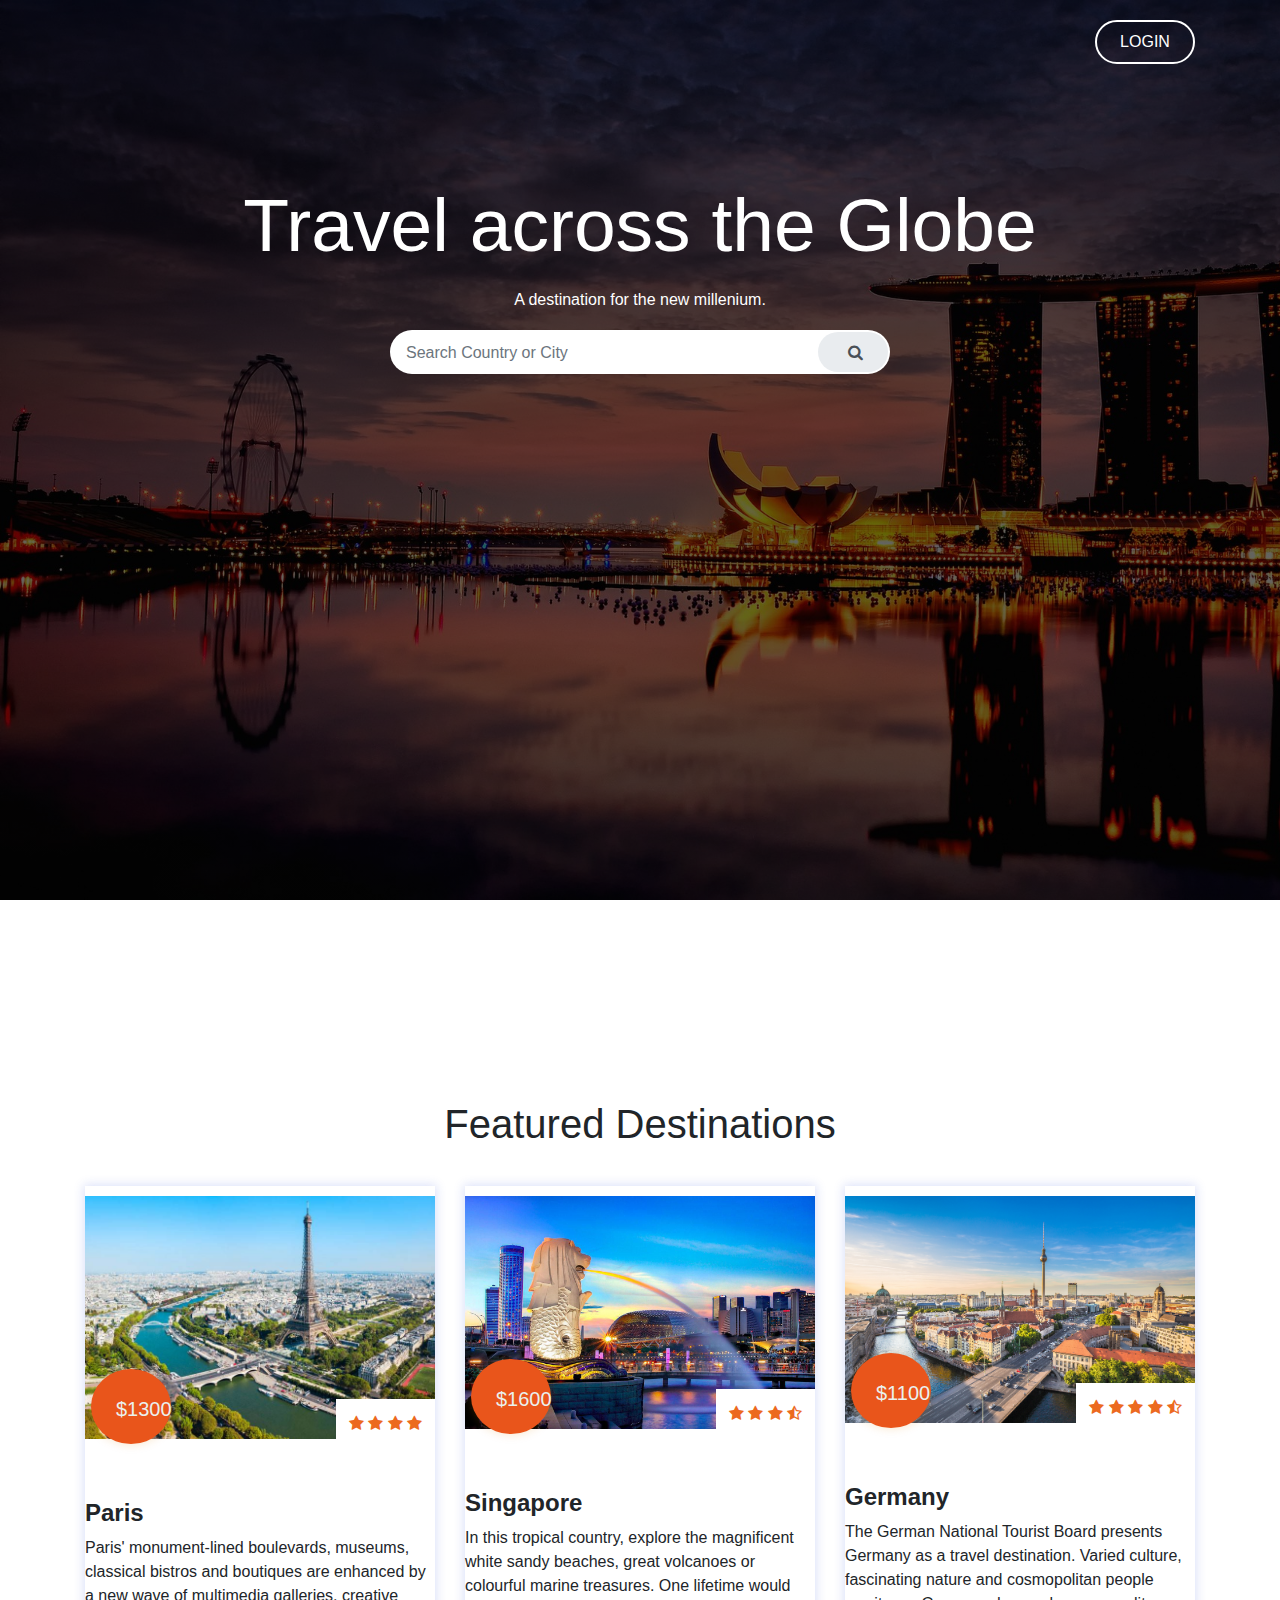
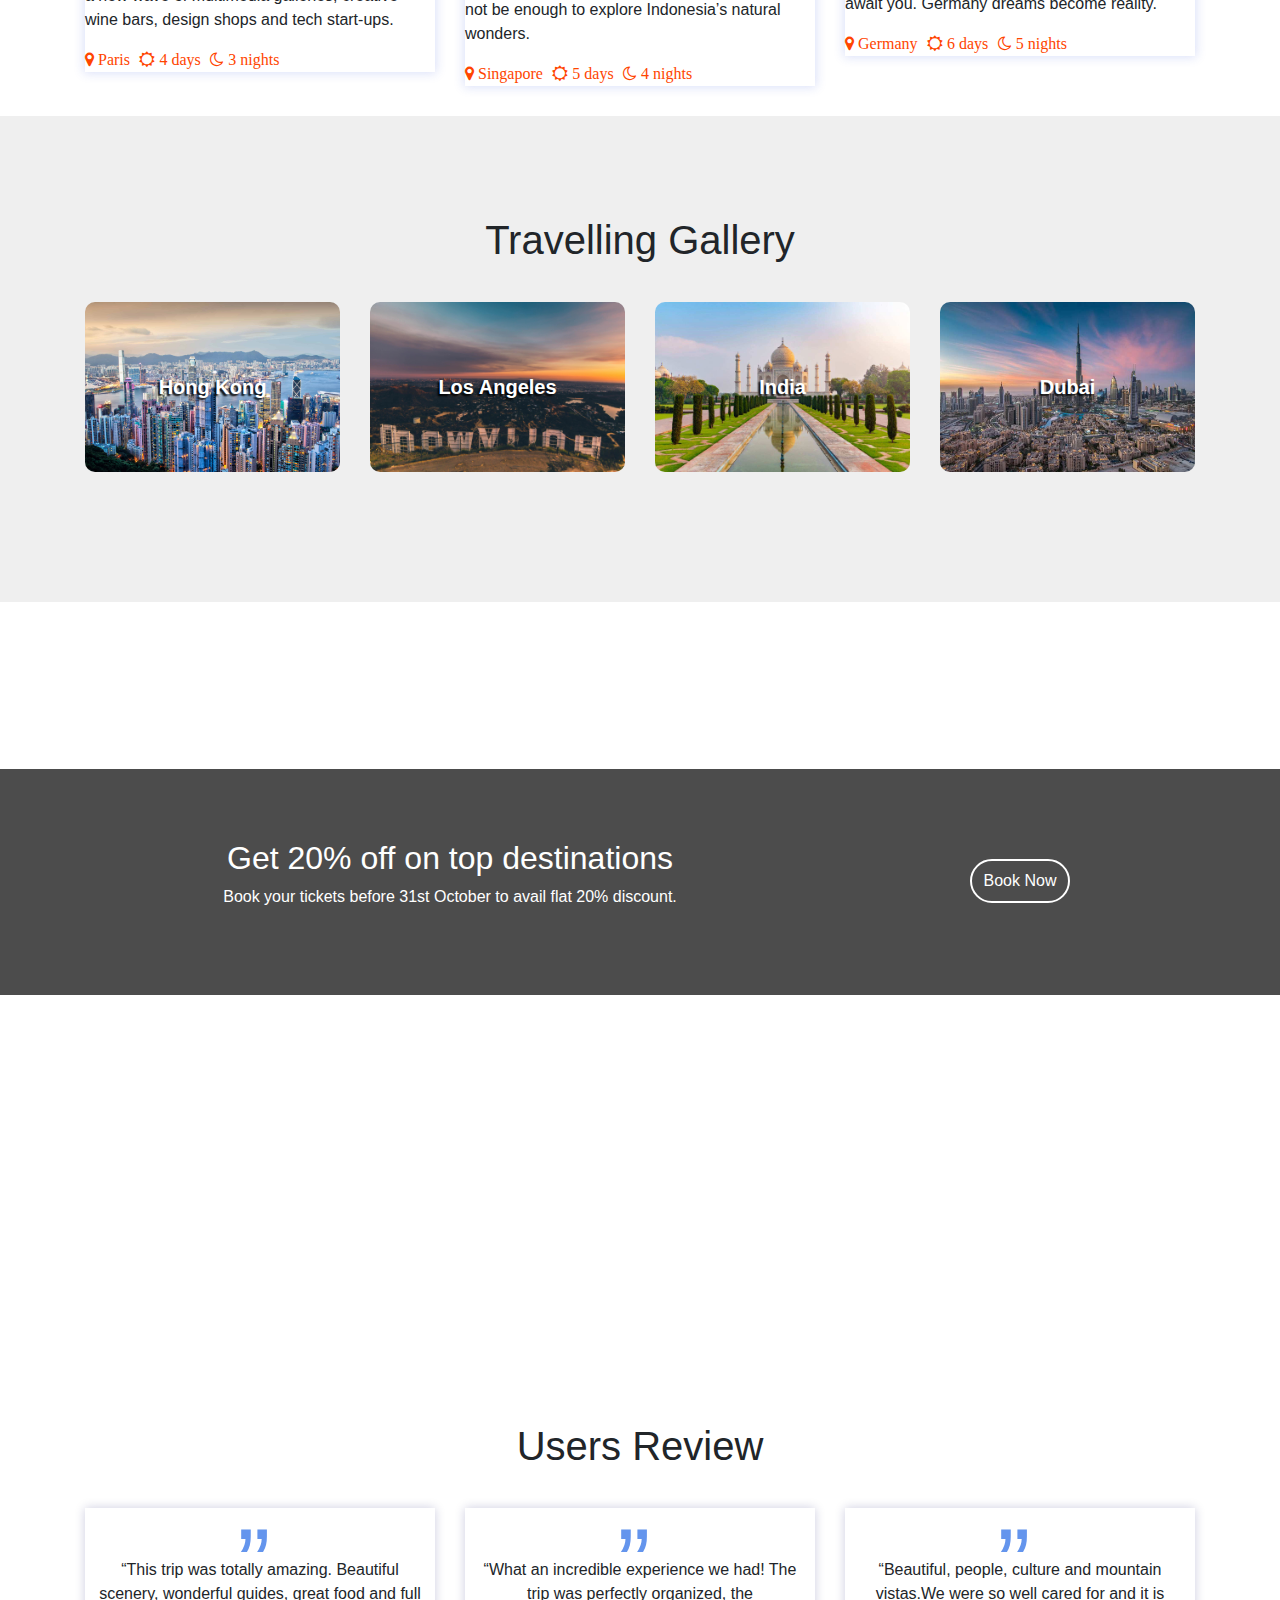
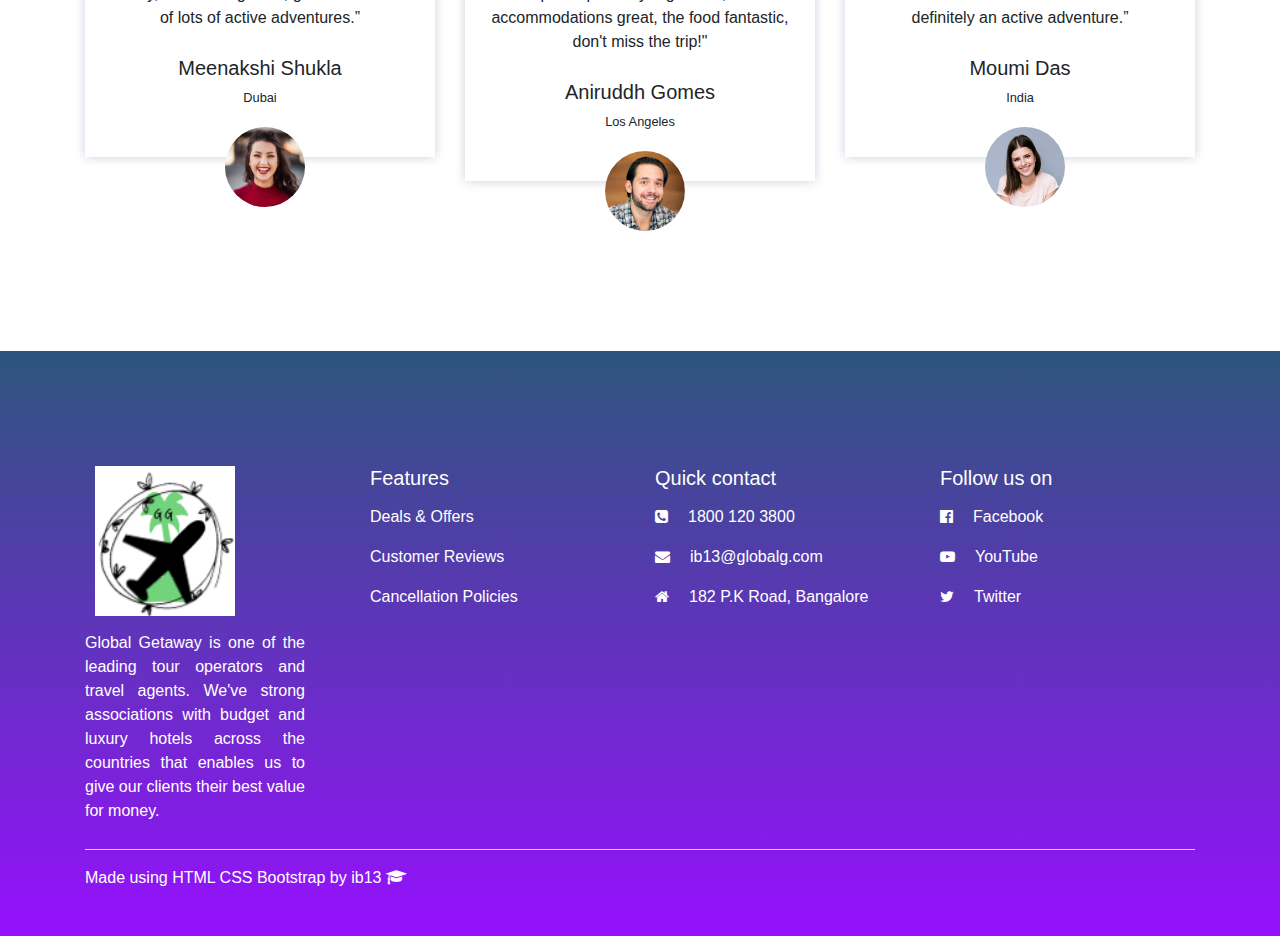
<file: index.html>
<html>

<head>
    <title> Global Getaway</title>
    <link rel="stylesheet" href="style.css">
    <meta name="viewport" content="width=device-width, initial-scale=1.0">
    <link rel="stylesheet" href="https://stackpath.bootstrapcdn.com/bootstrap/4.5.2/css/bootstrap.min.css">
    <link rel="stylesheet" href="https://stackpath.bootstrapcdn.com/font-awesome/4.7.0/css/font-awesome.min.css">
</head>

<body>
    <section class="header">
        <div class="container">
            <a href="login.html">
                <button type="button" class="login-btn">LOGIN</button>
            </a>
        </div>
        <h1>Travel across the Globe</h1>
        <p>A destination for the new millenium.</p>
        <div class="input-group">
            <input tyoe="text" class="form-control" placeholder="Search Country or City">
            <div class="input-group-append">
                <button type="submit" class="input-group-text btn">&nbsp;&nbsp;&nbsp;&nbsp;<i class="fa fa-search"></i></button>
            </div>
        </div>
    </section>
    <section class="features"></section>
    <h1>Featured Destinations</h1>
    <div class="container">
        <section class="row">
            <div class="col-md-4">
                <div class="feature-box">
                    <div class="feature-img">
                        <img src="images/1.jpg">
                        <div class="price">
                            <p>$1300</p>
                        </div>
                        <div class="rating">
                            <i class="fa fa-star"></i>
                            <i class="fa fa-star"></i>
                            <i class="fa fa-star"></i>
                            <i class="fa fa-star"></i>

                        </div>
                    </div>
                    <div class="feature-details">
                        <h4>Paris</h4>
                        <p>Paris' monument-lined boulevards, museums, classical bistros and boutiques are enhanced by a new wave of multimedia galleries, creative wine bars, design shops and tech start-ups.</p>
                        <div>
                            <span>
                                <i class="fa fa-map-marker"> Paris</i>
                                <i class="fa fa-sun-o"> 4 days</i>
                                <i class="fa fa-moon-o"> 3 nights</i>
                            </span>
                        </div>
                    </div>

                </div>
            </div>

            <div class="col-md-4">
                <div class="feature-box">
                    <div class="feature-img">
                        <img src="images/2.jpg">
                        <div class="price">
                            <p>$1600</p>
                        </div>
                        <div class="rating">
                            <i class="fa fa-star"></i>
                            <i class="fa fa-star"></i>
                            <i class="fa fa-star"></i>
                            <i class="fa fa-star-half-o"></i>

                        </div>
                    </div>
                    <div class="feature-details">
                        <h4>Singapore</h4>
                        <p>In this tropical country, explore the magnificent white sandy beaches, great volcanoes or colourful marine treasures. One lifetime would not be enough to explore Indonesia’s natural wonders.</p>
                        <div>
                            <span>
                                    <i class="fa fa-map-marker"> Singapore</i>
                                    <i class="fa fa-sun-o"> 5 days</i>
                                    <i class="fa fa-moon-o"> 4 nights</i>
                                </span>
                        </div>
                    </div>

                </div>
            </div>
            <div class="col-md-4">
                <div class="feature-box">
                    <div class="feature-img">
                        <img src="images/3.jpg">
                        <div class="price">
                            <p>$1100</p>
                        </div>
                        <div class="rating">
                            <i class="fa fa-star"></i>
                            <i class="fa fa-star"></i>
                            <i class="fa fa-star"></i>
                            <i class="fa fa-star"></i>
                            <i class="fa fa-star-half-o"></i>
                        </div>
                    </div>
                    <div class="feature-details">
                        <h4>Germany</h4>
                        <p>The German National Tourist Board presents Germany as a travel destination. Varied culture, fascinating nature and cosmopolitan people await you. Germany dreams become reality.</p>
                        <span>
                            <span>
                                <i class="fa fa-map-marker"> Germany</i> </span>
                        <i class="fa fa-sun-o"> 6 days</i></span>
                        <i class="fa fa-moon-o"> 5 nights</i>
                        </span>
                    </div>
                </div>
            </div>
    </div>
    </div>
    </div>
    </section>
    <section class="gallery">
        <h1>Travelling Gallery</h1>
        <div class="container">
            <div class="row">
                <div class="col-md-3">
                    <div class="gallery-box">
                        <img src="images\4.jpg">
                        <h4>Hong Kong</h4>
                    </div>
                </div>
                <div class="col-md-3">
                    <div class="gallery-box">
                        <img src="images\5.jpg">
                        <h4>Los Angeles</h4>
                    </div>
                </div>

                <div class="col-md-3">
                    <div class="gallery-box">
                        <img src="images\7.jpg">
                        <h4>India</h4>
                    </div>
                </div>
                <div class="col-md-3">
                    <div class="gallery-box">
                        <img src="images\6.jpg">
                        <h4>Dubai</h4>
                    </div>
                </div>
            </div>
        </div>
    </section>
    <section class="banner">
        <div class="banner-highlights">
            <div class="container">
                <div class="row">
                    <div class="col-md-8">
                        <h2>Get 20% off on top destinations</h2>
                        <p>Book your tickets before 31st October to avail flat 20% discount.</p>
                    </div>
                    <div class="col-md-4">
                        <button type="button" class="booking-btn">Book Now</button>
                    </div>
                </div>
            </div>
        </div>
        </div>
    </section>
    <section class="users-feedback">
        <h1>Users Review</h1>
        <div class="container">
            <div class="row">
                <div class="col-md-4">
                    <div class="user-review">
                        <p>“This trip was totally amazing. Beautiful scenery, wonderful guides, great food and full of lots of active adventures.”</p>
                        <h5>Meenakshi Shukla</h5>
                        <small>Dubai</small>
                    </div>
                    <img src="images/user1.jpg">
                </div>
                <div class="col-md-4">
                    <div class="user-review">
                        <p>“What an incredible experience we had! The trip was perfectly organized, the accommodations great, the food fantastic, don't miss the trip!"</p>
                        <h5>Aniruddh Gomes</h5>
                        <small>Los Angeles</small>
                    </div>
                    <img src="images/user2.jpg">
                </div>

                <div class="col-md-4">
                    <div class="user-review">
                        <p>“Beautiful, people, culture and mountain vistas.We were so well cared for and it is definitely an active adventure.”</p>
                        <h5>Moumi Das</h5>
                        <small>India</small>
                    </div>
                    <img src="images/user3.jpg">
                </div>
            </div>
        </div>
        </div>
    </section>
    <section class="footer">
        <div class="container">
            <div class="row">
                <div class="col-md-3">
                    <img src="images/icon.PNG" class="footer-logo">
                    <p>Global Getaway is one of the leading tour operators and travel agents. We've strong associations with budget and luxury hotels across the countries that enables us to give our clients their best value for money.</p>
                </div>
                <div class="col-md-3">
                    <h4>Features</h4>
                    <p>Deals & Offers</p>
                    <p>Customer Reviews</p>
                    <p>Cancellation Policies</p>
                </div>
                <div class="col-md-3">
                    <h4>Quick contact</h4>
                    <p><i class="fa fa-phone-square"></i>1800 120 3800</i>
                    </p>
                    <p><i class="fa fa-envelope"></i>ib13@globalg.com</p>
                    <p><i class="fa fa-home"></i>182 P.K Road, Bangalore</p>
                </div>
                <div class="col-md-3">
                    <h4>Follow us on</h4>
                    <p><i class="fa fa-facebook-official"></i>Facebook</i>
                    </p>
                    <p><i class="fa fa-youtube-play"></i>YouTube</p>
                    <p><i class="fa fa-twitter"></i>Twitter</p>
                </div>

            </div>
            <hr>
            <p class="copyright">
                Made using HTML CSS Bootstrap by ib13 <i class="fa fa-graduation-cap"></i></p>
        </div>
    </section>
</body>

</html>
</file>
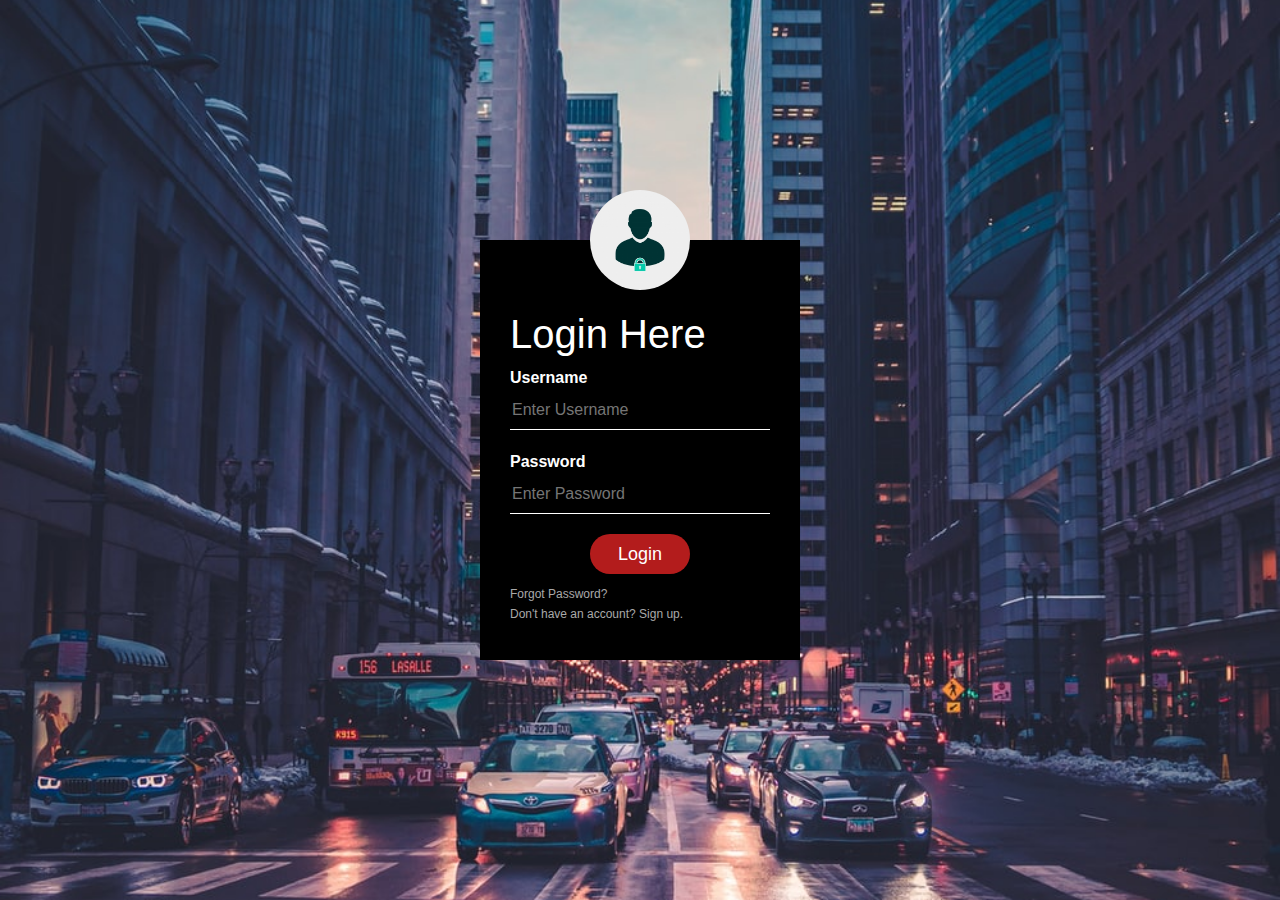
<file: login.html>
<html>

<head>
    <title>Login</title>
    <link rel="stylesheet" href="login.css">
    <meta name="viewport" content="width=device-width, initial-scale=1.0">
    <link rel="stylesheet" href="https://stackpath.bootstrapcdn.com/bootstrap/4.5.2/css/bootstrap.min.css">
</head>

<body>
    <div class="loginbox">
        <img src="images/usericon.jpg" class="user-login">
        <h1>Login Here</h1>
        <form>
            <p>Username</p>
            <input type="text" name="" placeholder="Enter Username" id="email">
            <p>Password</p>
            <input type="password" name="" placeholder="Enter Password" id="password">
            <button id="login" class="login-btn">Login</button><br>
            <a href="#">Forgot Password?</a><br>
            <a href="#">Don't have an account? Sign up.</a>
        </form>
    </div>

</body>


</html>
</file>
<file: style.css>
* {
    padding: 0;
    margin: 0;
}

.header {
    height: 100%;
    background-image: linear-gradient(rgba(0, 0, 0, 0.6), rgba(0, 0, 0, 0.6)), url(images/banner5.jpg);
    background-size: cover;
    background-position: justify;
    background-attachment: fixed;
    padding-top: 20px;
    text-align: center;
    color: #fff;
}

.header img {
    width: 90px;
    float: left;
}

.login-btn {
    width: 100px;
    padding: 8px 0;
    outline: none !important;
    border: 2px solid #fff;
    border-radius: 50px;
    background: transparent;
    color: #fff;
    float: right;
}

.header h1 {
    padding-top: 160px;
    padding-bottom: 0;
    font-size: 75px;
}

.header p {
    margin: 18px 0;
}

.input-group {
    width: 90% !important;
    max-width: 500px;
    border-radius: 30px;
    background: #fff;
    margin: auto;
    padding: 2px;
}

.form-control {
    border: 0 !important;
    border-radius: 30px 0 0 30px !important;
    margin: 2px;
    padding-top: 20px;
    box-shadow: none !important;
}

.input-group-text {
    width: 70px;
    border: 0 !important;
    color: rgb(0, 0, 0);
    padding: 20px;
    padding-top: 20px;
    border-radius: 20px !important;
    box-shadow: none;
    align-content: center;
}


/*FEATURES*/

.features {
    padding: 100px 0;
}

h1 {
    text-align: center;
    padding-bottom: 30px;
    padding-top: 0%;
}

.feature-img img {
    width: 100%;
}

.price {
    width: 80px;
    height: 75px;
    color: #eaf1ee;
    background: rgb(233, 85, 27);
    border-radius: 100%;
    padding: 25px;
    box-shadow: 0 0 10px 1px rgba(221, 133, 2, 0.18);
    position: absolute;
    left: 6px;
    font-size: 20px;
    bottom: -5px;
}

.feature-img {
    position: relative;
    padding-top: 10px;
}

.rating {
    padding: 13px;
    float: left;
    background: rgb(255, 255, 255);
    color: #ec6a1f;
    bottom: -10px;
    right: 0px;
    position: absolute;
}

.features .fa {
    font-size: 15px;
    color: #1f3d90;
}

.feature-details {
    padding-top: 40px;
    text-align: justify;
}

.feature-details p {
    text-align: left;
}

.feature-details h4 {
    font-weight: 600;
    margin-top: 20px;
}

.feature-details .fa {
    margin-right: 5px;
    color: orangered;
    font-weight: 380;
}

.feature-box {
    box-shadow: 0 0 10px 1px rgba(37, 73, 214, 0.18);
    margin-bottom: 30px;
}

.gallery {
    padding: 100px 0;
    background: #efefef;
}

.gallery-box img {
    width: 100%;
    border-radius: 10px;
    cursor: pointer;
    transition: 1s;
}

.gallery-box img:hover {
    transform: scale(1.1);
}

.gallery-box h4 {
    display: block;
    color: #fff;
    text-shadow: -2px 2px 2px #000;
    font-weight: 600;
    font-size: 20px;
    position: absolute;
    top: 50%;
    text-align: center;
    left: 50%;
    transform: translate(-50%, -50%);
}

.gallery-box {
    position: relative;
    margin-bottom: 30px;
}

.banner {
    height: 80%;
    background-image: url(images/banner3.jpg);
    background-position: center;
    background-size: cover;
    background-attachment: fixed;
    padding-top: 13%;
}

.banner-highlights {
    padding: 70px 0;
    background: rgba(0, 0, 0, 0.7);
    text-align: center;
    color: #fff;
}

.booking-btn {
    width: 100px;
    padding: 8px 0;
    outline: none;
    border: 2px solid #fff;
    border-radius: 50px;
    background: transparent;
    color: #fff;
    margin-top: 20px;
}

.users-feedback {
    padding: 100px 0;
}

.user-review {
    text-align: center;
    box-shadow: 0 0 10px 0 rgba(0, 0, 100, 0.2);
    padding-bottom: 50px;
}

.user-review p {
    padding: 50px 10px 10px 10px;
}

.users-feedback img {
    width: 80px;
    height: 80px;
    border-radius: 50%;
    position: relative;
    margin: -30px 0 20px 40%;
}

.user-review p::before {
    content: '\201d';
    display: block;
    position: absolute;
    font-size: 100px;
    color: #6495ed;
    font-family: sans-serif;
    left: 44%;
    top: -20px;
}

.footer {
    padding: 100px 20px 30px;
    background-image: linear-gradient(#2d557d, #9610fd);
    color: #fff;
}

.footer-logo {
    width: 150px;
    height: 150px;
    margin-top: 15px;
    margin-bottom: 15px;
    padding-left: 10px;
}

.footer h4 {
    text-align: left;
    margin-top: 15px;
    margin-bottom: 15px;
    font-size: 20px;
}

.footer p {
    font-size: 16px;
    text-align: justify;
    padding-right: 35px;
}

.footer .row .fa {
    padding-right: 20px;
    font-size: 15px;
}

.footer hr {
    margin-top: 10px;
    background: #efefef
}

;
</file>
<file: login.css>
body {
    margin: 0;
    padding: 0%;
    background: url(images/cover.jpg);
    background-size: cover;
    background-position: center;
    font-family: sans-serif;
}

.loginbox {
    width: 320px;
    height: 420px;
    background: #000;
    color: #ffffff;
    top: 50%;
    left: 50%;
    position: absolute;
    transform: translate(-50%, -50%);
    box-sizing: border-box;
    padding: 70px 30px;
}

.user-login {
    width: 100px;
    height: 100px;
    border-radius: 50%;
    position: absolute;
    top: -50px;
    left: 110px;
}

.h1 {
    margin: 0;
    padding: 0 0 20px;
    text-align: center;
    font-size: 22px;
}

.loginbox p {
    margin: 0;
    padding: 0;
    font-weight: bold;
}

.loginbox input {
    width: 100%;
    margin-bottom: 20px;
}

.loginbox input[type="text"],
input[type="password"] {
    border: none;
    border-bottom: 1px solid #ffffff;
    background: transparent;
    outline: none;
    height: 40px;
    color: #ffffff;
    font-size: 16px;
}

.login-btn {
    border: none;
    outline: none;
    height: 40px;
    background: #b31c1c;
    color: #ffffff;
    font-size: 18px;
    border-radius: 20px;
    width: 100px;
    border-radius: 50px;
    margin-bottom: 10px;
    margin-left: 80px;
}

.login-btn:hover {
    cursor: pointer;
    background: #fb2525;
    color: #000;
}

.loginbox a {
    text-decoration: none;
    font-size: 12px;
    line-height: 20px;
    color: darkgray;
}

.loginbox a:hover {
    color: #d43434;
}
</file>
